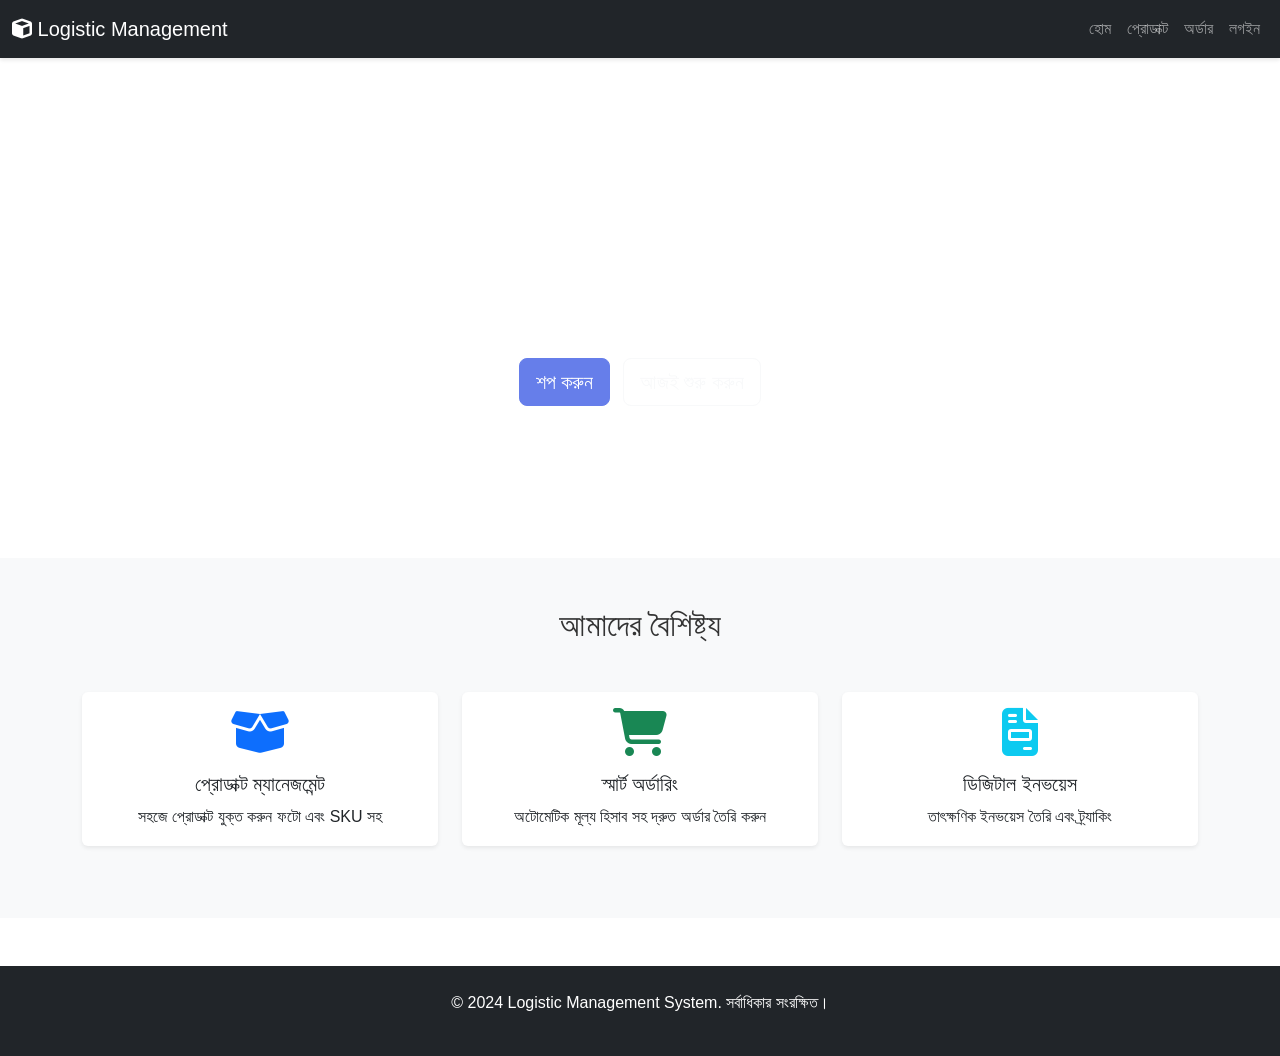
<file: frontend/index.html>
<!DOCTYPE html>
<html lang="bn">
<head>
    <meta charset="UTF-8">
    <meta name="viewport" content="width=device-width, initial-scale=1.0">
    <title>Logistic Management - E-Commerce System</title>
    <link href="https://cdn.jsdelivr.net/npm/bootstrap@5.3.0/dist/css/bootstrap.min.css" rel="stylesheet">
    <link rel="stylesheet" href="https://cdnjs.cloudflare.com/ajax/libs/font-awesome/6.4.0/css/all.min.css">
    <link rel="stylesheet" href="css/style.css">
</head>
<body>
    <!-- Navigation -->
    <nav class="navbar navbar-expand-lg navbar-dark bg-dark">
        <div class="container-fluid">
            <a class="navbar-brand" href="index.html">
                <i class="fas fa-cube"></i> Logistic Management
            </a>
            <button class="navbar-toggler" type="button" data-bs-toggle="collapse" data-bs-target="#navbarNav">
                <span class="navbar-toggler-icon"></span>
            </button>
            <div class="collapse navbar-collapse" id="navbarNav">
                <ul class="navbar-nav ms-auto">
                    <li class="nav-item">
                        <a class="nav-link" href="index.html">হোম</a>
                    </li>
                    <li class="nav-item">
                        <a class="nav-link" href="products.html">প্রোডাক্ট</a>
                    </li>
                    <li class="nav-item">
                        <a class="nav-link" href="orders.html">অর্ডার</a>
                    </li>
                    <li class="nav-item">
                        <a class="nav-link" href="login.html">লগইন</a>
                    </li>
                </ul>
            </div>
        </div>
    </nav>

    <!-- Landing Page Hero -->
    <section class="hero bg-gradient">
        <div class="container text-center text-white py-5">
            <h1 class="display-4 fw-bold mb-4">আপনার ব্যবসা পরিচালনা করুন সহজে</h1>
            <p class="lead mb-4">প্রফেশনাল ই-কমার্স এবং লজিস্টিক ম্যানেজমেন্ট সিস্টেম</p>
            <a href="products.html" class="btn btn-primary btn-lg me-2">শপ করুন</a>
            <a href="register.html" class="btn btn-outline-light btn-lg">আজই শুরু করুন</a>
        </div>
    </section>

    <!-- Features Section -->
    <section class="features py-5 bg-light">
        <div class="container">
            <h2 class="text-center mb-5">আমাদের বৈশিষ্ট্য</h2>
            <div class="row">
                <div class="col-md-4 mb-4">
                    <div class="card h-100 shadow-sm">
                        <div class="card-body text-center">
                            <i class="fas fa-box-open fa-3x text-primary mb-3"></i>
                            <h5 class="card-title">প্রোডাক্ট ম্যানেজমেন্ট</h5>
                            <p class="card-text">সহজে প্রোডাক্ট যুক্ত করুন ফটো এবং SKU সহ</p>
                        </div>
                    </div>
                </div>
                <div class="col-md-4 mb-4">
                    <div class="card h-100 shadow-sm">
                        <div class="card-body text-center">
                            <i class="fas fa-shopping-cart fa-3x text-success mb-3"></i>
                            <h5 class="card-title">স্মার্ট অর্ডারিং</h5>
                            <p class="card-text">অটোমেটিক মূল্য হিসাব সহ দ্রুত অর্ডার তৈরি করুন</p>
                        </div>
                    </div>
                </div>
                <div class="col-md-4 mb-4">
                    <div class="card h-100 shadow-sm">
                        <div class="card-body text-center">
                            <i class="fas fa-file-invoice fa-3x text-info mb-3"></i>
                            <h5 class="card-title">ডিজিটাল ইনভয়েস</h5>
                            <p class="card-text">তাৎক্ষণিক ইনভয়েস তৈরি এবং ট্র্যাকিং</p>
                        </div>
                    </div>
                </div>
            </div>
        </div>
    </section>

    <!-- Footer -->
    <footer class="bg-dark text-white text-center py-4 mt-5">
        <p>&copy; 2024 Logistic Management System. সর্বাধিকার সংরক্ষিত।</p>
    </footer>

    <script src="https://cdn.jsdelivr.net/npm/bootstrap@5.3.0/dist/js/bootstrap.bundle.min.js"></script>
    <script src="js/main.js"></script>
</body>
</html>
</file>
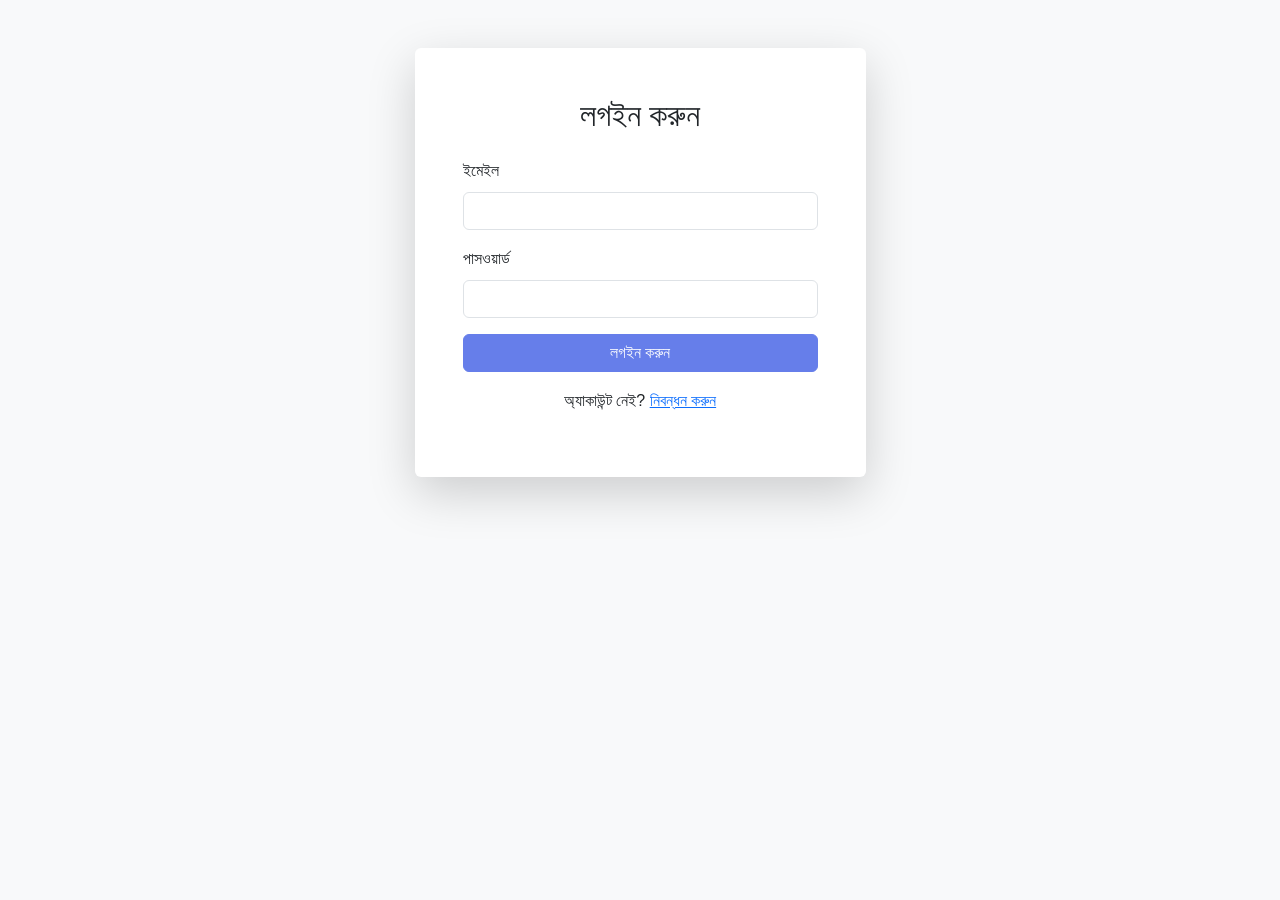
<file: frontend/login.html>
<!DOCTYPE html>
<html lang="bn">
<head>
    <meta charset="UTF-8">
    <meta name="viewport" content="width=device-width, initial-scale=1.0">
    <title>লগইন - Logistic Management</title>
    <link href="https://cdn.jsdelivr.net/npm/bootstrap@5.3.0/dist/css/bootstrap.min.css" rel="stylesheet">
    <link rel="stylesheet" href="css/style.css">
</head>
<body class="bg-light">
    <div class="container mt-5">
        <div class="row justify-content-center">
            <div class="col-md-5">
                <div class="card shadow-lg">
                    <div class="card-body p-5">
                        <h2 class="card-title text-center mb-4">লগইন করুন</h2>
                        <form id="loginForm">
                            <div class="mb-3">
                                <label class="form-label">ইমেইল</label>
                                <input type="email" class="form-control" id="email" required>
                            </div>
                            <div class="mb-3">
                                <label class="form-label">পাসওয়ার্ড</label>
                                <input type="password" class="form-control" id="password" required>
                            </div>
                            <button type="submit" class="btn btn-primary w-100">লগইন করুন</button>
                        </form>
                        <p class="text-center mt-3">অ্যাকাউন্ট নেই? <a href="register.html">নিবন্ধন করুন</a></p>
                    </div>
                </div>
            </div>
        </div>
    </div>

    <script src="https://cdn.jsdelivr.net/npm/bootstrap@5.3.0/dist/js/bootstrap.bundle.min.js"></script>
    <script src="js/main.js"></script>
    <script src="js/auth.js"></script>
</body>
</html>
</file>
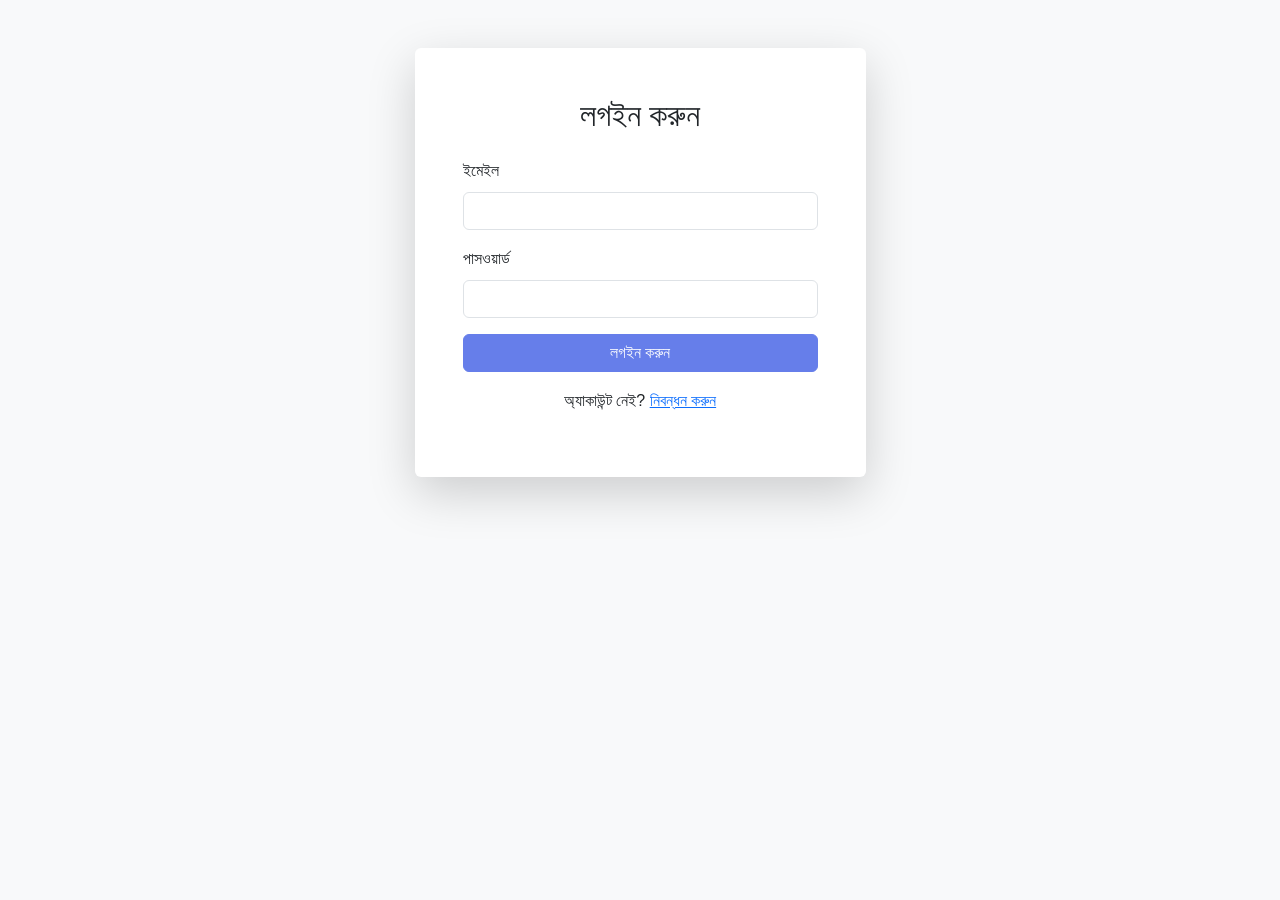
<file: frontend/orders.html>
<!DOCTYPE html>
<html lang="bn">
<head>
    <meta charset="UTF-8">
    <meta name="viewport" content="width=device-width, initial-scale=1.0">
    <title>অর্ডার - Logistic Management</title>
    <link href="https://cdn.jsdelivr.net/npm/bootstrap@5.3.0/dist/css/bootstrap.min.css" rel="stylesheet">
    <link rel="stylesheet" href="https://cdnjs.cloudflare.com/ajax/libs/font-awesome/6.4.0/css/all.min.css">
    <link rel="stylesheet" href="css/style.css">
</head>
<body>
    <!-- Navigation -->
    <nav class="navbar navbar-expand-lg navbar-dark bg-dark">
        <div class="container-fluid">
            <a class="navbar-brand" href="index.html">
                <i class="fas fa-cube"></i> Logistic Management
            </a>
            <button class="navbar-toggler" type="button" data-bs-toggle="collapse" data-bs-target="#navbarNav">
                <span class="navbar-toggler-icon"></span>
            </button>
            <div class="collapse navbar-collapse" id="navbarNav">
                <ul class="navbar-nav ms-auto">
                    <li class="nav-item">
                        <a class="nav-link" href="index.html">হোম</a>
                    </li>
                    <li class="nav-item">
                        <a class="nav-link" href="products.html">প্রোডাক্ট</a>
                    </li>
                    <li class="nav-item">
                        <a class="nav-link active" href="orders.html">অর্ডার</a>
                    </li>
                    <li class="nav-item">
                        <a class="nav-link" href="#" onclick="logout()">লগআউট</a>
                    </li>
                </ul>
            </div>
        </div>
    </nav>

    <div class="container mt-5">
        <div class="row mb-4">
            <div class="col-md-6">
                <h2>অর্ডার ম্যানেজমেন্ট</h2>
            </div>
            <div class="col-md-6 text-end">
                <button class="btn btn-primary" data-bs-toggle="modal" data-bs-target="#orderModal">
                    <i class="fas fa-plus"></i> নতুন অর্ডার
                </button>
            </div>
        </div>

        <!-- Orders Table -->
        <div class="table-responsive">
            <table class="table table-striped table-hover">
                <thead>
                    <tr>
                        <th>অর্ডার নম্বর</th>
                        <th>গ্রাহক</th>
                        <th>মোট পরিমাণ</th>
                        <th>স্ট্যাটাস</th>
                        <th>তারিখ</th>
                        <th>অ্যাকশন</th>
                    </tr>
                </thead>
                <tbody id="ordersList"></tbody>
            </table>
        </div>
    </div>

    <!-- Add Order Modal -->
    <div class="modal fade" id="orderModal" tabindex="-1">
        <div class="modal-dialog modal-lg">
            <div class="modal-content">
                <div class="modal-header">
                    <h5 class="modal-title">নতুন অর্ডার তৈরি করুন</h5>
                    <button type="button" class="btn-close" data-bs-dismiss="modal"></button>
                </div>
                <div class="modal-body">
                    <form id="orderForm">
                        <div class="mb-3">
                            <label class="form-label">ডেলিভারি ঠিকানা</label>
                            <input type="text" class="form-control" id="addressStreet" placeholder="রাস্তা" required>
                            <input type="text" class="form-control mt-2" id="addressCity" placeholder="শহর" required>
                            <input type="text" class="form-control mt-2" id="addressZip" placeholder="পোস্টাল কোড" required>
                        </div>
                        <div class="mb-3">
                            <label class="form-label">পণ্য নির্বাচন করুন</label>
                            <div id="productOptions">
                                <p class="text-muted">পণ্য লোড হচ্ছে...</p>
                            </div>
                        </div>
                        <button type="submit" class="btn btn-primary w-100">অর্ডার তৈরি করুন</button>
                    </form>
                </div>
            </div>
        </div>
    </div>

    <!-- Status Update Modal -->
    <div class="modal fade" id="statusModal" tabindex="-1">
        <div class="modal-dialog">
            <div class="modal-content">
                <div class="modal-header">
                    <h5 class="modal-title">স্ট্যাটাস আপডেট করুন</h5>
                    <button type="button" class="btn-close" data-bs-dismiss="modal"></button>
                </div>
                <div class="modal-body">
                    <form id="statusForm">
                        <div class="mb-3">
                            <label class="form-label">নতুন স্ট্যাটাস</label>
                            <select class="form-control" id="newStatus" required>
                                <option value="">-- বেছে নিন --</option>
                                <option value="pending">অপেক্ষা</option>
                                <option value="processing">প্রসেস করা হচ্ছে</option>
                                <option value="shipped">পাঠানো হয়েছে</option>
                                <option value="delivered">ডেলিভার করা হয়েছে</option>
                                <option value="cancelled">বাতিল করা হয়েছে</option>
                            </select>
                        </div>
                        <div class="mb-3">
                            <label class="form-label">মন্তব্য</label>
                            <textarea class="form-control" id="statusNotes" rows="3"></textarea>
                        </div>
                        <button type="submit" class="btn btn-primary w-100">আপডেট করুন</button>
                    </form>
                </div>
            </div>
        </div>
    </div>

    <script src="https://cdn.jsdelivr.net/npm/bootstrap@5.3.0/dist/js/bootstrap.bundle.min.js"></script>
    <script src="js/main.js"></script>
    <script>
        let currentOrderId = null;

        // Load Orders
        async function loadOrders() {
            if (!isAuthenticated()) {
                window.location.href = 'login.html';
                return;
            }

            const result = await apiCall('/orders/all');
            const ordersList = document.getElementById('ordersList');
            ordersList.innerHTML = '';

            if (result.success) {
                result.data.forEach(order => {
                    const row = `
                        <tr>
                            <td><strong>${order.orderNumber}</strong></td>
                            <td>${order.customer?.fullName || 'N/A'}</td>
                            <td>৳${order.totalAmount}</td>
                            <td><span class="badge bg-info">${order.status}</span></td>
                            <td>${formatDate(order.createdAt)}</td>
                            <td>
                                <button class="btn btn-sm btn-warning" onclick="openStatusModal('${order._id}')">
                                    <i class="fas fa-edit"></i>
                                </button>
                            </td>
                        </tr>
                    `;
                    ordersList.innerHTML += row;
                });
            }
        }

        // Open Status Modal
        function openStatusModal(orderId) {
            currentOrderId = orderId;
            const statusModal = new bootstrap.Modal(document.getElementById('statusModal'));
            statusModal.show();
        }

        // Update Order Status
        document.getElementById('statusForm').addEventListener('submit', async (e) => {
            e.preventDefault();

            const status = document.getElementById('newStatus').value;
            const notes = document.getElementById('statusNotes').value;

            const result = await apiCall(`/orders/${currentOrderId}/status`, 'PUT', {
                status,
                notes
            });

            if (result.success) {
                showToast('✅ স্ট্যাটাস আপডেট হয়েছে', 'success');
                loadOrders();
                bootstrap.Modal.getInstance(document.getElementById('statusModal')).hide();
            } else {
                showToast('❌ আপডেট ব্যর্থ', 'danger');
            }
        });

        loadOrders();
    </script>
</body>
</html>
</file>
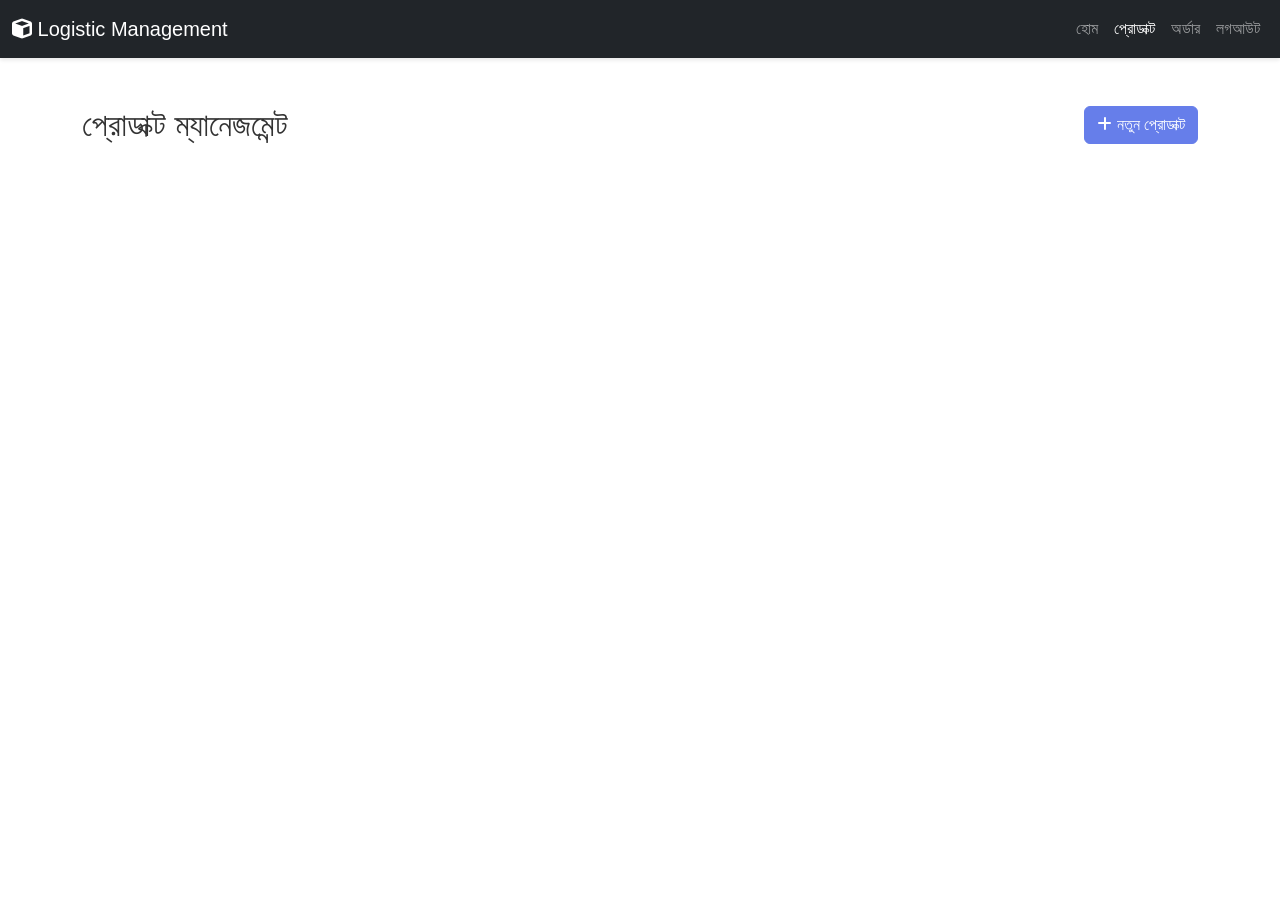
<file: frontend/products.html>
<!DOCTYPE html>
<html lang="bn">
<head>
    <meta charset="UTF-8">
    <meta name="viewport" content="width=device-width, initial-scale=1.0">
    <title>প্রোডাক্ট - Logistic Management</title>
    <link href="https://cdn.jsdelivr.net/npm/bootstrap@5.3.0/dist/css/bootstrap.min.css" rel="stylesheet">
    <link rel="stylesheet" href="https://cdnjs.cloudflare.com/ajax/libs/font-awesome/6.4.0/css/all.min.css">
    <link rel="stylesheet" href="css/style.css">
</head>
<body>
    <!-- Navigation -->
    <nav class="navbar navbar-expand-lg navbar-dark bg-dark">
        <div class="container-fluid">
            <a class="navbar-brand" href="index.html">
                <i class="fas fa-cube"></i> Logistic Management
            </a>
            <button class="navbar-toggler" type="button" data-bs-toggle="collapse" data-bs-target="#navbarNav">
                <span class="navbar-toggler-icon"></span>
            </button>
            <div class="collapse navbar-collapse" id="navbarNav">
                <ul class="navbar-nav ms-auto">
                    <li class="nav-item">
                        <a class="nav-link" href="index.html">হোম</a>
                    </li>
                    <li class="nav-item">
                        <a class="nav-link active" href="products.html">প্রোডাক্ট</a>
                    </li>
                    <li class="nav-item">
                        <a class="nav-link" href="orders.html">অর্ডার</a>
                    </li>
                    <li class="nav-item">
                        <a class="nav-link" href="#" onclick="logout()">লগআউট</a>
                    </li>
                </ul>
            </div>
        </div>
    </nav>

    <div class="container mt-5">
        <div class="row mb-4">
            <div class="col-md-6">
                <h2>প্রোডাক্ট ম্যানেজমেন্ট</h2>
            </div>
            <div class="col-md-6 text-end">
                <button class="btn btn-primary" data-bs-toggle="modal" data-bs-target="#productModal">
                    <i class="fas fa-plus"></i> নতুন প্রোডাক্ট
                </button>
            </div>
        </div>

        <!-- Products List -->
        <div id="productsList" class="row"></div>
    </div>

    <!-- Add Product Modal -->
    <div class="modal fade" id="productModal" tabindex="-1">
        <div class="modal-dialog">
            <div class="modal-content">
                <div class="modal-header">
                    <h5 class="modal-title">নতুন প্রোডাক্ট যোগ করুন</h5>
                    <button type="button" class="btn-close" data-bs-dismiss="modal"></button>
                </div>
                <div class="modal-body">
                    <form id="productForm">
                        <div class="mb-3">
                            <label class="form-label">প্রোডাক্ট নাম</label>
                            <input type="text" class="form-control" id="productName" required>
                        </div>
                        <div class="mb-3">
                            <label class="form-label">SKU</label>
                            <input type="text" class="form-control" id="productSku" required>
                        </div>
                        <div class="mb-3">
                            <label class="form-label">বিবরণ</label>
                            <textarea class="form-control" id="productDesc" rows="3"></textarea>
                        </div>
                        <div class="mb-3">
                            <label class="form-label">মূল্য</label>
                            <input type="number" class="form-control" id="productPrice" required>
                        </div>
                        <div class="mb-3">
                            <label class="form-label">পরিমাণ</label>
                            <input type="number" class="form-control" id="productQty" required>
                        </div>
                        <div class="mb-3">
                            <label class="form-label">ক্যাটাগরি</label>
                            <input type="text" class="form-control" id="productCat" required>
                        </div>
                        <div class="mb-3">
                            <label class="form-label">ছবি</label>
                            <input type="file" class="form-control" id="productImages" multiple accept="image/*">
                        </div>
                        <button type="submit" class="btn btn-primary w-100">যোগ করুন</button>
                    </form>
                </div>
            </div>
        </div>
    </div>

    <script src="https://cdn.jsdelivr.net/npm/bootstrap@5.3.0/dist/js/bootstrap.bundle.min.js"></script>
    <script src="js/main.js"></script>
    <script>
        // Load Products
        async function loadProducts() {
            const result = await apiCall('/products/all');
            const productsList = document.getElementById('productsList');
            productsList.innerHTML = '';

            if (result.success) {
                result.data.forEach(product => {
                    const card = `
                        <div class="col-md-4 mb-4">
                            <div class="card h-100 shadow-sm">
                                <div class="card-body">
                                    <h5 class="card-title">${product.name}</h5>
                                    <p class="card-text"><strong>SKU:</strong> ${product.sku}</p>
                                    <p class="card-text"><strong>মূল্য:</strong> ৳${product.price}</p>
                                    <p class="card-text"><strong>পরিমাণ:</strong> ${product.quantity}</p>
                                    <p class="card-text"><small>${product.description}</small></p>
                                </div>
                            </div>
                        </div>
                    `;
                    productsList.innerHTML += card;
                });
            }
        }

        // Add Product
        document.getElementById('productForm').addEventListener('submit', async (e) => {
            e.preventDefault();
            
            if (!isAuthenticated()) {
                showToast('❌ আপনাকে প্রথমে লগইন করতে হবে', 'warning');
                window.location.href = 'login.html';
                return;
            }

            // Note: File upload requires FormData and multipart/form-data
            showToast('✅ প্রোডাক্ট যোগ করার সুবিধা শীঘ্রই আসছে', 'info');
            document.getElementById('productForm').reset();
        });

        loadProducts();
    </script>
</body>
</html>
</file>
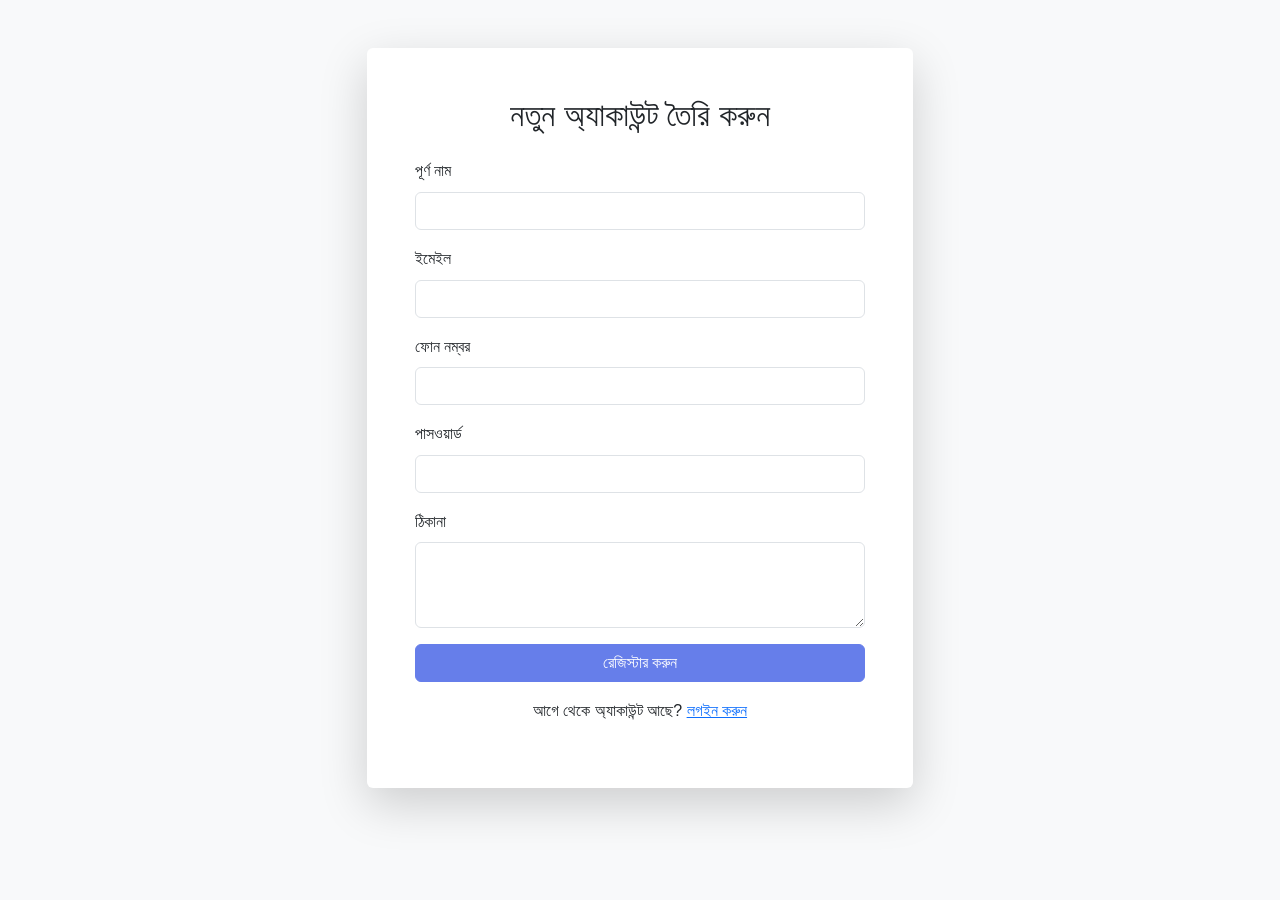
<file: frontend/register.html>
<!DOCTYPE html>
<html lang="bn">
<head>
    <meta charset="UTF-8">
    <meta name="viewport" content="width=device-width, initial-scale=1.0">
    <title>রেজিস্টার - Logistic Management</title>
    <link href="https://cdn.jsdelivr.net/npm/bootstrap@5.3.0/dist/css/bootstrap.min.css" rel="stylesheet">
    <link rel="stylesheet" href="css/style.css">
</head>
<body class="bg-light">
    <div class="container mt-5">
        <div class="row justify-content-center">
            <div class="col-md-6">
                <div class="card shadow-lg">
                    <div class="card-body p-5">
                        <h2 class="card-title text-center mb-4">নতুন অ্যাকাউন্ট তৈরি করুন</h2>
                        <form id="registerForm">
                            <div class="mb-3">
                                <label class="form-label">পূর্ণ নাম</label>
                                <input type="text" class="form-control" id="fullName" required>
                            </div>
                            <div class="mb-3">
                                <label class="form-label">ইমেইল</label>
                                <input type="email" class="form-control" id="email" required>
                            </div>
                            <div class="mb-3">
                                <label class="form-label">ফোন নম্বর</label>
                                <input type="tel" class="form-control" id="phone" required>
                            </div>
                            <div class="mb-3">
                                <label class="form-label">পাসওয়ার্ড</label>
                                <input type="password" class="form-control" id="password" required>
                            </div>
                            <div class="mb-3">
                                <label class="form-label">ঠিকানা</label>
                                <textarea class="form-control" id="address" rows="3"></textarea>
                            </div>
                            <button type="submit" class="btn btn-primary w-100">রেজিস্টার করুন</button>
                        </form>
                        <p class="text-center mt-3">আগে থেকে অ্যাকাউন্ট আছে? <a href="login.html">লগইন করুন</a></p>
                    </div>
                </div>
            </div>
        </div>
    </div>

    <script src="https://cdn.jsdelivr.net/npm/bootstrap@5.3.0/dist/js/bootstrap.bundle.min.js"></script>
    <script src="js/main.js"></script>
    <script src="js/auth.js"></script>
</body>
</html>
</file>
<file: frontend/css/style.css>
* {
    margin: 0;
    padding: 0;
    box-sizing: border-box;
}

body {
    font-family: 'Segoe UI', Tahoma, Geneva, Verdana, sans-serif;
    line-height: 1.6;
    color: #333;
}

.hero {
    background: linear-gradient(135deg, #667eea 0%, #764ba2 100%);
    min-height: 500px;
    display: flex;
    align-items: center;
    justify-content: center;
}

.bg-gradient {
    background: linear-gradient(135deg, #667eea 0%, #764ba2 100%);
}

.card {
    border: none;
    transition: transform 0.3s, box-shadow 0.3s;
}

.card:hover {
    transform: translateY(-5px);
    box-shadow: 0 10px 20px rgba(0, 0, 0, 0.1) !important;
}

.btn-primary {
    background-color: #667eea;
    border-color: #667eea;
}

.btn-primary:hover {
    background-color: #5568d3;
    border-color: #5568d3;
}

.navbar {
    box-shadow: 0 2px 4px rgba(0, 0, 0, 0.1);
}

.form-control:focus {
    border-color: #667eea;
    box-shadow: 0 0 0 0.2rem rgba(102, 126, 234, 0.25);
}

table {
    font-size: 0.95rem;
}

table th {
    background-color: #667eea;
    color: white;
}

.status-pending {
    background-color: #ffc107;
    color: #000;
}

.status-processing {
    background-color: #17a2b8;
    color: white;
}

.status-shipped {
    background-color: #0275d8;
    color: white;
}

.status-delivered {
    background-color: #28a745;
    color: white;
}

.status-cancelled {
    background-color: #dc3545;
    color: white;
}

@media (max-width: 768px) {
    .hero {
        min-height: 300px;
    }

    h1 {
        font-size: 2rem !important;
    }
}
</file>
